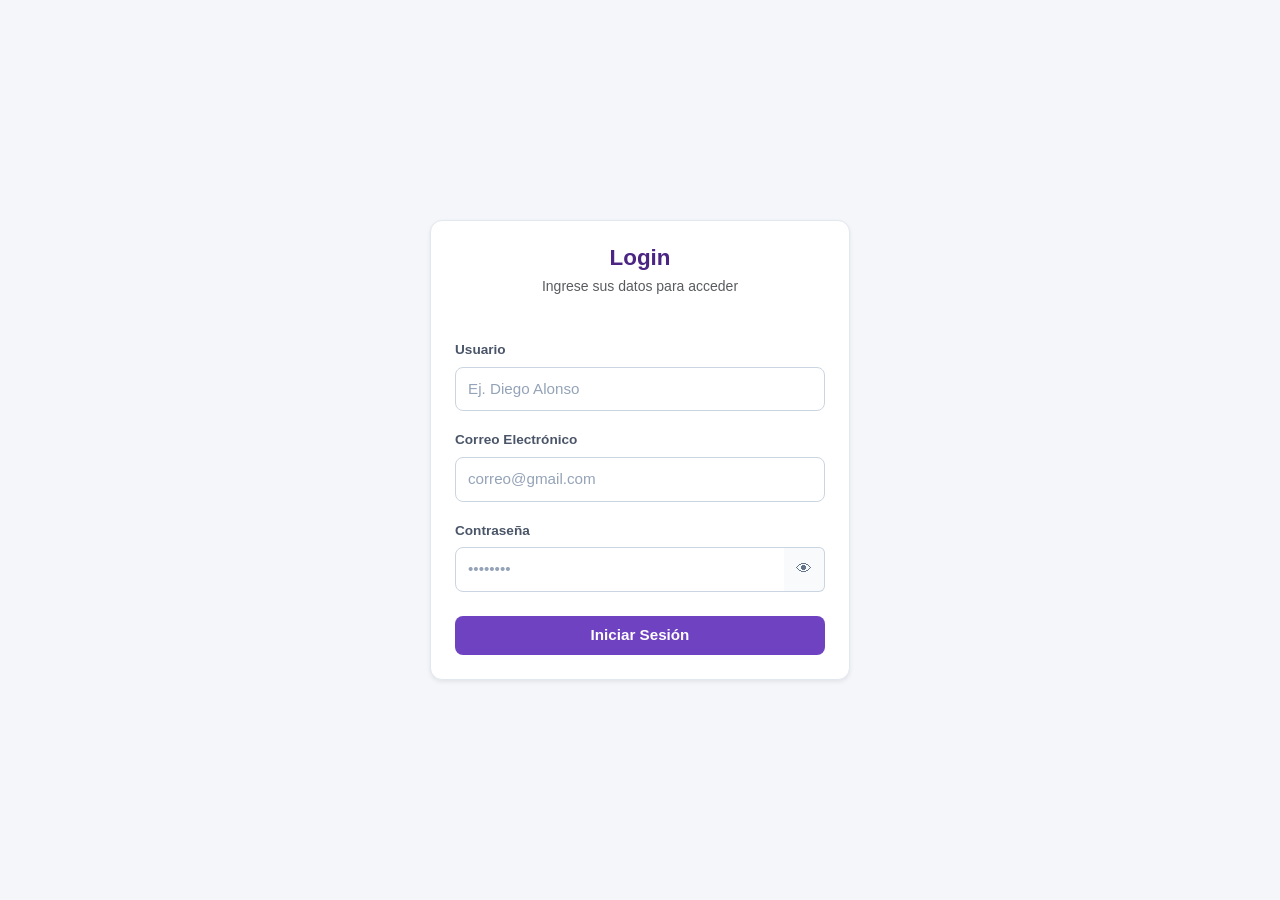
<file: login.html>
<!DOCTYPE html>
<html lang="es">
<head>
  <meta charset="UTF-8">
  <meta name="viewport" content="width=device-width, initial-scale=1.0">
  <title>Acceso al sistema</title>
  <link href="https://cdn.jsdelivr.net/npm/bootstrap@5.3.3/dist/css/bootstrap.min.css" rel="stylesheet">
  <link rel="stylesheet" href="css/login.css">
</head>
<body class="d-flex align-items-center justify-content-center vh-100">

  <div class="card p-4 shadow-sm" style="width: 100%; max-width: 420px;">
    <div class="text-center mb-4">
      <h3 class="fw-bold text-dark-blue mb-1">Login</h3>
      <p class="text-muted small">Ingrese sus datos para acceder</p>
    </div>
    
  <form id="formLogin" novalidate>
      <div class="mb-3">
        <label for="usuario" class="form-label">Usuario</label>
        <input type="text" class="form-control" id="usuario" placeholder="Ej. Diego Alonso">
        <small id="errorUsuario" class="error-message text-danger d-block mt-1"></small>
      </div>
      
      <div class="mb-3">
        <label for="correo" class="form-label">Correo Electrónico</label>
        <input type="email" class="form-control" id="correo" placeholder="correo@gmail.com">
        <small id="errorCorreo" class="error-message text-danger d-block mt-1"></small>
      </div>
      
      <div class="mb-3">
        <label for="password" class="form-label">Contraseña</label>
        <div class="input-group">
          <input type="password" class="form-control" id="password" placeholder="••••••••" required>
          <button class="btn btn-outline-secondary btn-toggle-pass" type="button" id="btnTogglePass">
            👁
          </button>
        </div>
        <small id="errorPassword" class="error-message text-danger d-block mt-1"></small>
      </div>
      
      <div class="d-grid mt-4">
        <button type="submit" class="btn btn-primary-custom py-2">Iniciar Sesión</button>
      </div>
    </form>
  </div>

  <script src="https://cdn.jsdelivr.net/npm/bootstrap@5.3.3/dist/js/bootstrap.bundle.min.js"></script>
  <script src="js/utileria.js"></script>
  <script src="js/login.js"></script>
</body>
</html>
</file>
<file: css/login.css>
body {
  background-color: #f4f6f9;
  font-family: -apple-system, BlinkMacSystemFont, "Segoe UI", Roboto, Helvetica, Arial, sans-serif;
}

.card {
  background-color: #ffffff;
  border: 1px solid #e2e8f0;
  border-radius: 12px;
}

.text-dark-blue {
  color: #4a2583;
  font-size: 1.4rem;
}

.form-label {
  font-weight: 600;
  color: #4a5568;
  font-size: 0.85rem;
  margin-bottom: 6px;
}

.form-control {
  border: 1px solid #cbd5e1;
  border-radius: 8px;
  padding: 10px 12px;
  font-size: 0.95rem;
  color: #334155;
}

.form-control:focus {
  border-color: #6f42c1;
  box-shadow: 0 0 0 3px rgba(111, 66, 193, 0.15);
  background-color: #fff;
}

.form-control::placeholder {
  color: #94a3b8;
}

.btn-primary-custom {
  background-color: #6f42c1;
  color: #ffffff;
  border: none;
  border-radius: 8px;
  font-weight: 600;
  font-size: 0.95rem;
  transition: background-color 0.2s ease;
}

.btn-primary-custom:hover {
  background-color: #59359a;
  color: #ffffff;
}

.btn-primary-custom:active {
  background-color: #52318f;
}

.input-group .form-control:focus {
  z-index: 1;
}

.btn-toggle-pass {
  border: 1px solid #cbd5e1;
  border-left: none;
  background-color: #f8fafc;
  color: #64748b;
}

.btn-toggle-pass:hover, .btn-toggle-pass:active {
  background-color: #e2e8f0;
  color: #334155;
}

.input-error {
  border-color: #dc3545 !important;
  box-shadow: 0 0 0 3px rgba(220, 53, 69, 0.15) !important;
}

.error-message {
  font-size: 0.8rem;
  font-weight: 500;
}
</file>
